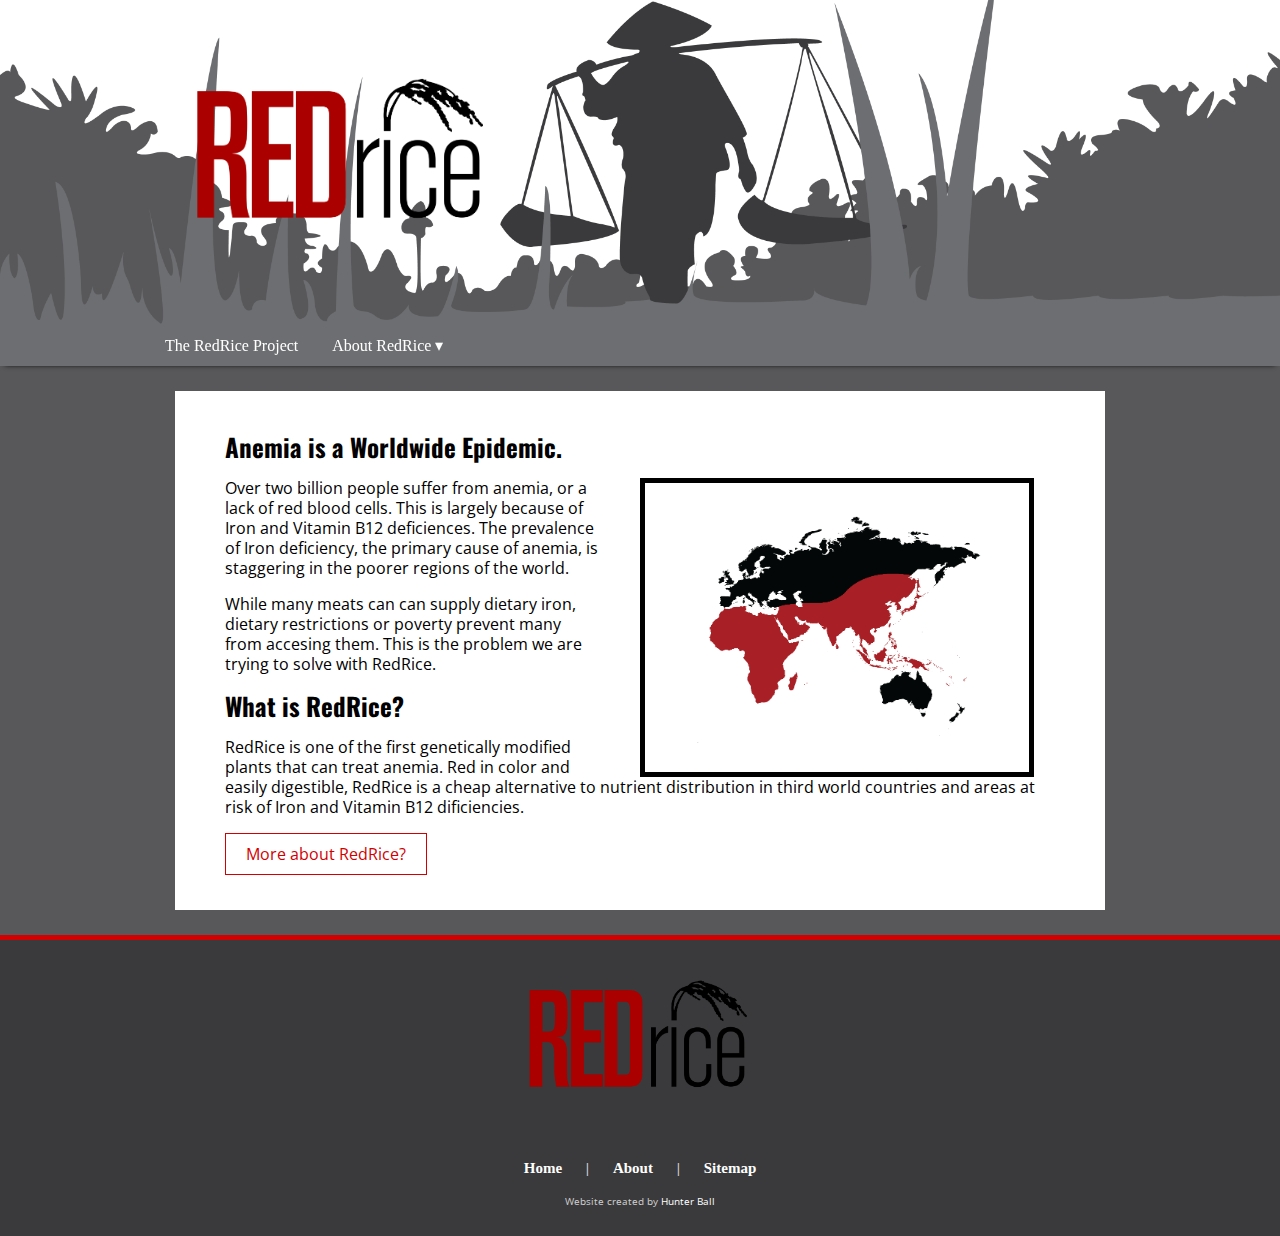
<file: index.html>
<!doctype html>
<html>
	<head>
		<!--
		Website designed and Developed by Hunter Ely Ball
		Contact me at:
		469-247-7904 
		Hunter@HunterBall.net
		-->
		<title>Home | RedRice Project</title>
		<link rel = "stylesheet" type = "text/css" href = "style.css">
		<link href="https://fonts.googleapis.com/css?family=Open+Sans:400,700|Oswald:400,700" rel="stylesheet">
		<meta name="viewport" content="width=device-width, initial-scale=1.0">
	</head>
	<body>
		<header class = "header-fruit">
			<img class = "third" src = "images/RedRiceLogo.png">
		</header>
		<div class = "nav">
			<a class = "logo" href = "index.html">The RedRice Project</a>
			<div class = "dropdown desktop">
				<a href = "about.html">About RedRice &#9662;</a>
				<div class = "content">
					<a href = "about.html">What is RedRice?</a>
					<a href = "science.html">How is RedRice created?</a>
					<a href = "importance.html">Why is RedRice Important?</a>
				</div>
			</div>
			<a class = "mobile" href = "about.html">About RedRice</a>
			<div class = "clear"></div>
		</div>
		<div class = "container gray">
			<div class = "container-s white">
				<h2>Anemia is a Worldwide Epidemic.</h2>
				<p><img style = "margin-left: 5%" class = "container-image half right" src = "images/WorldSmall.png">Over two billion people suffer from anemia, or a lack of red blood cells. This is largely because of Iron and Vitamin B12 deficiences. The prevalence of Iron deficiency, the primary cause of anemia, is staggering in the poorer regions of the world.<span class = "mobile"> above</span><span class = "desktop"></span></p>
				<p>While many meats can can supply dietary iron, dietary restrictions or poverty prevent many from accesing them. This is the problem we are trying to solve with RedRice.</p>
				<h2>What is RedRice?</h2>
				<p>RedRice is one of the first genetically modified plants that can treat anemia. Red in color and easily digestible, RedRice is a cheap alternative to nutrient distribution in third world countries and areas at risk of Iron and Vitamin B12 dificiencies.</p>
				<a class = "button" href = "about.html">More about RedRice?</a>
			</div>
		</div>
		<footer>
			<img class = "fourth" src = "images/RedRiceLogo.png">
			<h6 class = "footer-menu"><a href = "index.html">Home</a>  |  <a href = "about.html">About</a>  |  <a href = "join.html">Sitemap</a></h6>
			<p class = "small">Website created by <a class = "small" href = "https://hunterball.net">Hunter Ball</a></p>
		</footer>
	</body>
</html>
</file>
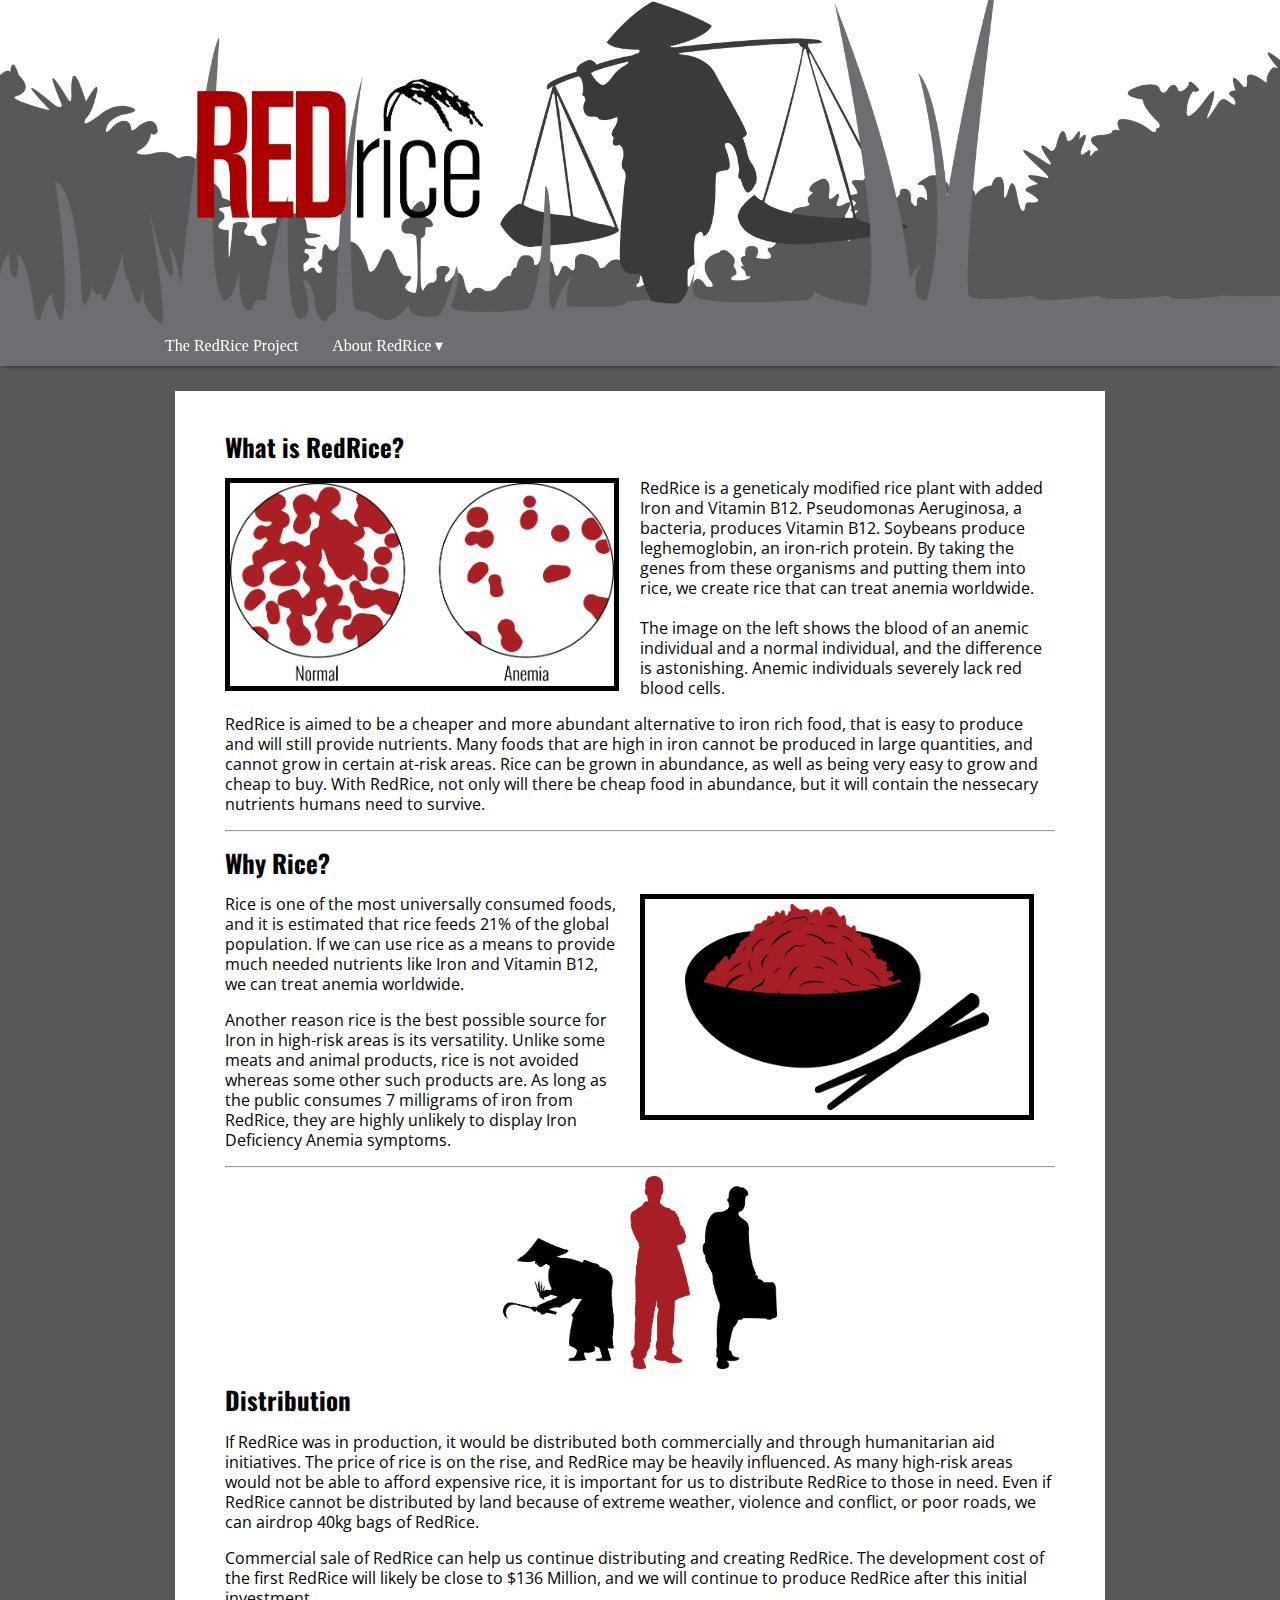
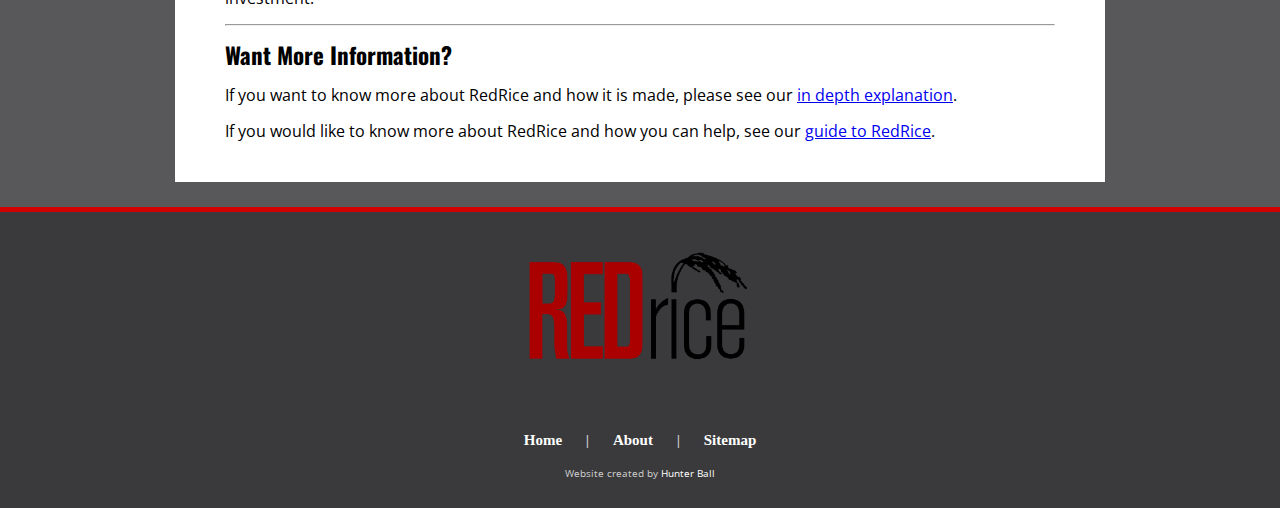
<file: about.html>
<!doctype html>
<html>
	<head>
		<!--
		Website designed and Developed by Hunter Ball
		Contact me at:
		469-247-7904 
		Hunter@HunterBall.net
		-->
		<title>About RedRice | RedRice Project</title>
		<link rel = "stylesheet" type = "text/css" href = "style.css">
		<link href="https://fonts.googleapis.com/css?family=Open+Sans:400,700|Oswald:400,700" rel="stylesheet">
		<meta name="viewport" content="width=device-width, initial-scale=1.0">
	</head>
	<body>
		<header class = "header-fruit">
			<img class = "third" src = "images/RedRiceLogo.png">
		</header>
		<div class = "nav">
			<a class = "logo" href = "index.html">The RedRice Project</a>
			<div class = "dropdown desktop">
				<a href = "about.html">About RedRice &#9662;</a>
				<div class = "content">
					<a href = "about.html">What is RedRice?</a>
					<a href = "science.html">How is RedRice created?</a>
					<a href = "importance.html">Why is RedRice Important?</a>
				</div>
			</div>
			<a class = "mobile" href = "about.html">About RedRice</a>
			<div class = "clear"></div>
		</div>
		<div class = "container gray">
			<div class = "container-s white">
				<h2>What is RedRice?</h2>
				<p><img style = "margin-right: 2.5%;" class = "container-image half left" src = "images/Blood Cells.png">RedRice is a geneticaly modified rice plant with added Iron and Vitamin B12. Pseudomonas Aeruginosa, a bacteria, produces Vitamin B12. Soybeans produce leghemoglobin, an iron-rich protein. By taking the genes from these organisms and putting them into rice, we create rice that can treat anemia worldwide.<br><br>The image <span class = "desktop">on the left</span> <span class = "mobile">above</span> shows the blood of an anemic individual and a normal individual, and the difference is astonishing. Anemic individuals severely lack red blood cells.</p>
				<p>RedRice is aimed to be a cheaper and more abundant alternative to iron rich food, that is easy to produce and will still provide nutrients. Many foods that are high in iron cannot be produced in large quantities, and cannot grow in certain at-risk areas. Rice can be grown in abundance, as well as being very easy to grow and cheap to buy. With RedRice, not only will there be cheap food in abundance, but it will contain the nessecary nutrients humans need to survive.</p><hr>
				<h2>Why Rice?</h2>
				<p><img style = "margin-left: 2.5%; padding: 5px 40px;" class = "container-image half right" src = "images/Rice & Chopsticks.png">Rice is one of the most universally consumed foods, and it is estimated that rice feeds 21% of the global population. If we can use rice as a means to provide much needed nutrients like Iron and Vitamin B12, we can treat anemia worldwide.</p>
				<p>Another reason rice is the best possible source for Iron in high-risk areas is its versatility. Unlike some meats and animal products, rice is not avoided whereas some other such products are. As long as the public consumes 7 milligrams of iron from RedRice, they are highly unlikely to display Iron Deficiency Anemia symptoms.</p><hr>
				<img style = "width: 33%; margin: 0 auto; display: block" src = "images/People.png">
				<h2>Distribution</h2>
				<p>If RedRice was in production, it would be distributed both commercially and through humanitarian aid initiatives. The price of rice is on the rise, and RedRice may be heavily influenced. As many high-risk areas would not be able to afford expensive rice, it is important for us to distribute RedRice to those in need. Even if RedRice cannot be distributed by land because of extreme weather, violence and conflict, or poor roads, we can airdrop 40kg bags of RedRice.</p>
				<p>Commercial sale of RedRice can help us continue distributing and creating RedRice. The development cost of the first RedRice will likely be close to $136 Million, and we will continue to produce RedRice after this initial investment.</p><hr>
				<h3>Want More Information?</h3>
				<p>If you want to know more about RedRice and how it is made, please see our <a href = "science.html">in depth explanation</a>.</p>
				<p>If you would like to know more about RedRice and how you can help, see our <a href = "importance.html">guide to RedRice</a>.</p>
			</div>
		</div>
		<footer>
			<img class = "fourth" src = "images/RedRiceLogo.png">
			<h6 class = "footer-menu"><a href = "index.html">Home</a>  |  <a href = "about.html">About</a>  |  <a href = "join.html">Sitemap</a></h6>
			<p class = "small">Website created by <a class = "small" href = "https://hunterball.net">Hunter Ball</a></p>
		</footer>
	</body>
</html>
</file>
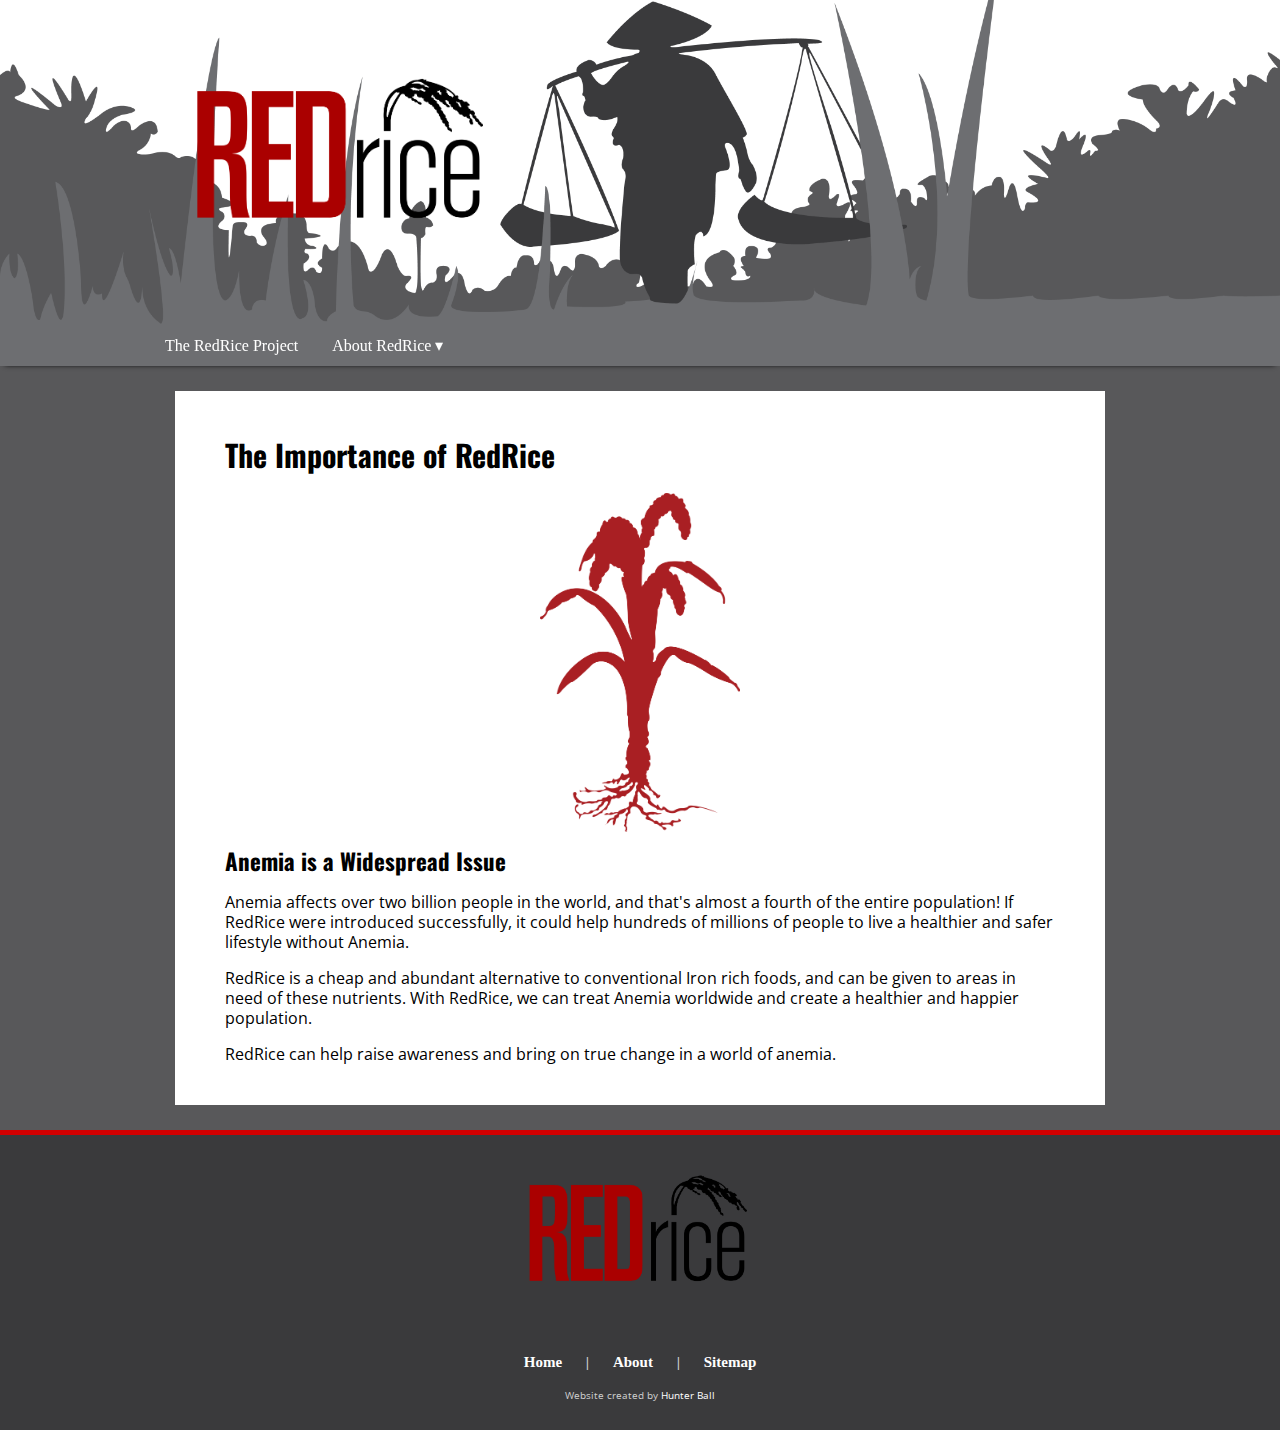
<file: importance.html>
<!doctype html>
<html>
	<head>
		<!--
		Website designed and Developed by Hunter Ball
		Contact me at:
		469-247-7904 
		Hunter@HunterBall.net
		-->
		<title>The Importance of RedRice</title>
		<link rel = "stylesheet" type = "text/css" href = "style.css">
		<link href="https://fonts.googleapis.com/css?family=Open+Sans:400,700|Oswald:400,700" rel="stylesheet">
		<meta name="viewport" content="width=device-width, initial-scale=1.0">
	</head>
	<body>
		<header class = "header-fruit">
			<img class = "third" src = "images/RedRiceLogo.png">
		</header>
		<div class = "nav">
			<a class = "logo" href = "index.html">The RedRice Project</a>
			<div class = "dropdown desktop">
				<a href = "about.html">About RedRice &#9662;</a>
				<div class = "content">
					<a href = "about.html">What is RedRice?</a>
					<a href = "science.html">How is RedRice created?</a>
					<a href = "importance.html">Why is RedRice Important?</a>
				</div>
			</div>
			<a class = "mobile" href = "about.html">About RedRice</a>
			<div class = "clear"></div>
		</div>
		<div class = "container gray">
			<div class = "container-s white">
				<h1>The Importance of RedRice</h1>
				<img src = "images/Rice Plant.png" class = "fourth" style = "display: block; margin: 0 auto">
				<h3>Anemia is a Widespread Issue</h3>
				<p>Anemia affects over two billion people in the world, and that's almost a fourth of the entire population! If RedRice were introduced successfully, it could help hundreds of millions of people to live a healthier and safer lifestyle without Anemia.</p>
				<p>RedRice is a cheap and abundant alternative to conventional Iron rich foods, and can be given to areas in need of these nutrients. With RedRice, we can treat Anemia worldwide and create a healthier and happier population.</p>
				<p>RedRice can help raise awareness and bring on true change in a world of anemia.</p>
				<p></p>
			</div>
		</div>
		<footer>
			<img class = "fourth" src = "images/RedRiceLogo.png">
			<h6 class = "footer-menu"><a href = "index.html">Home</a>  |  <a href = "about.html">About</a>  |  <a href = "join.html">Sitemap</a></h6>
			<p class = "small">Website created by <a class = "small" href = "https://hunterball.net">Hunter Ball</a></p>
		</footer>
	</body>
</html>
</file>
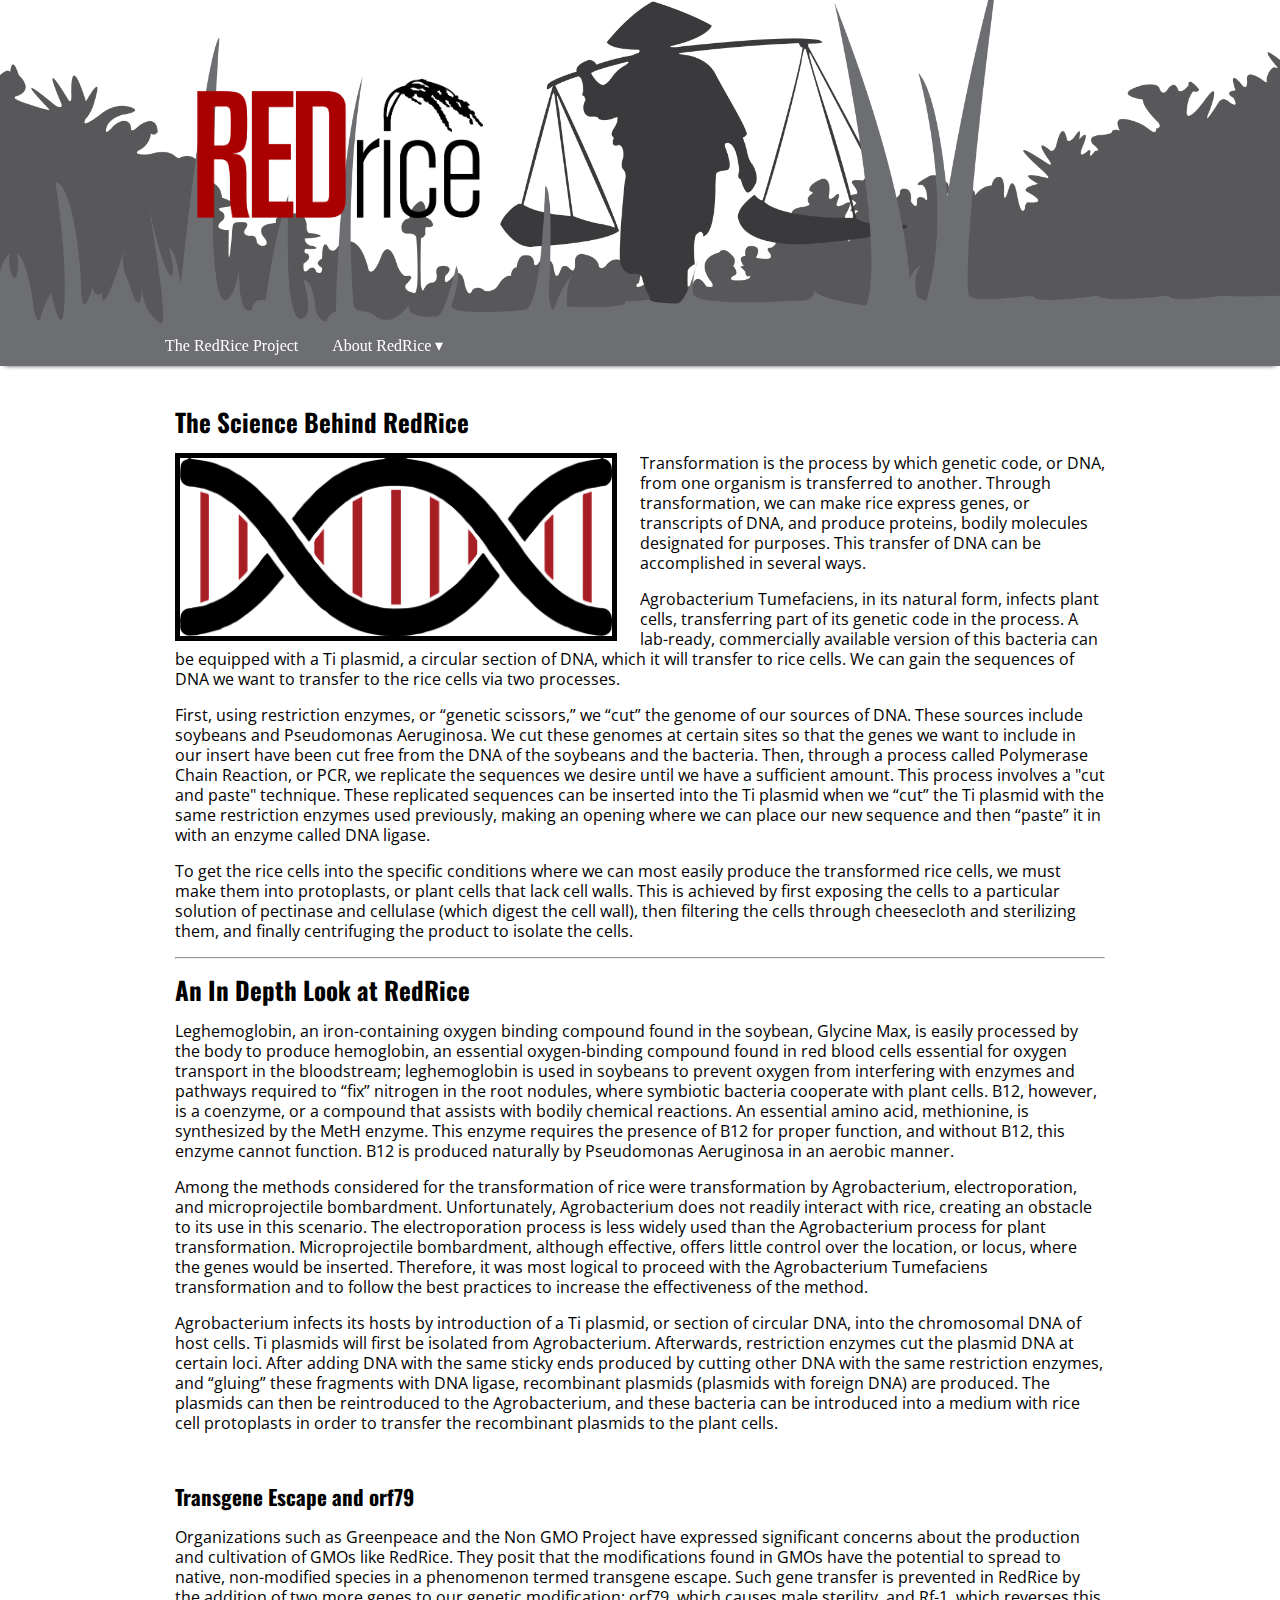
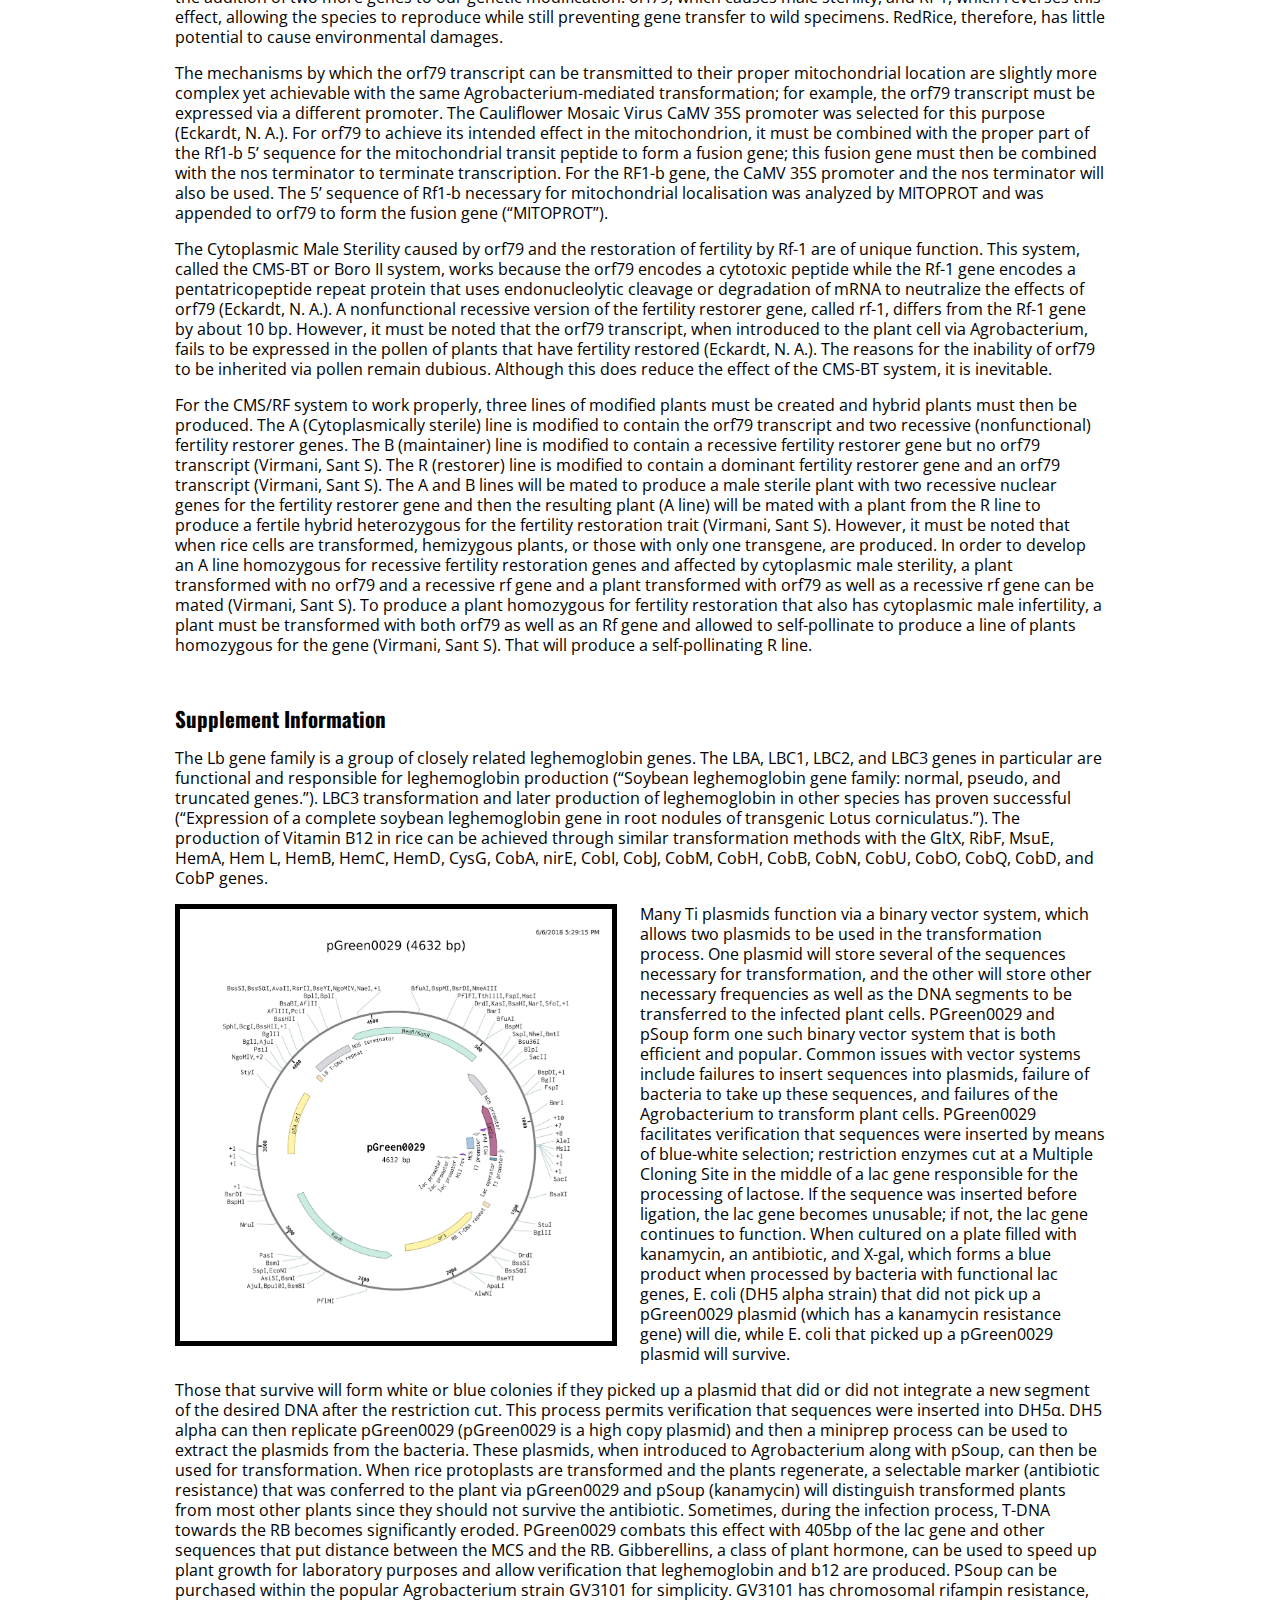
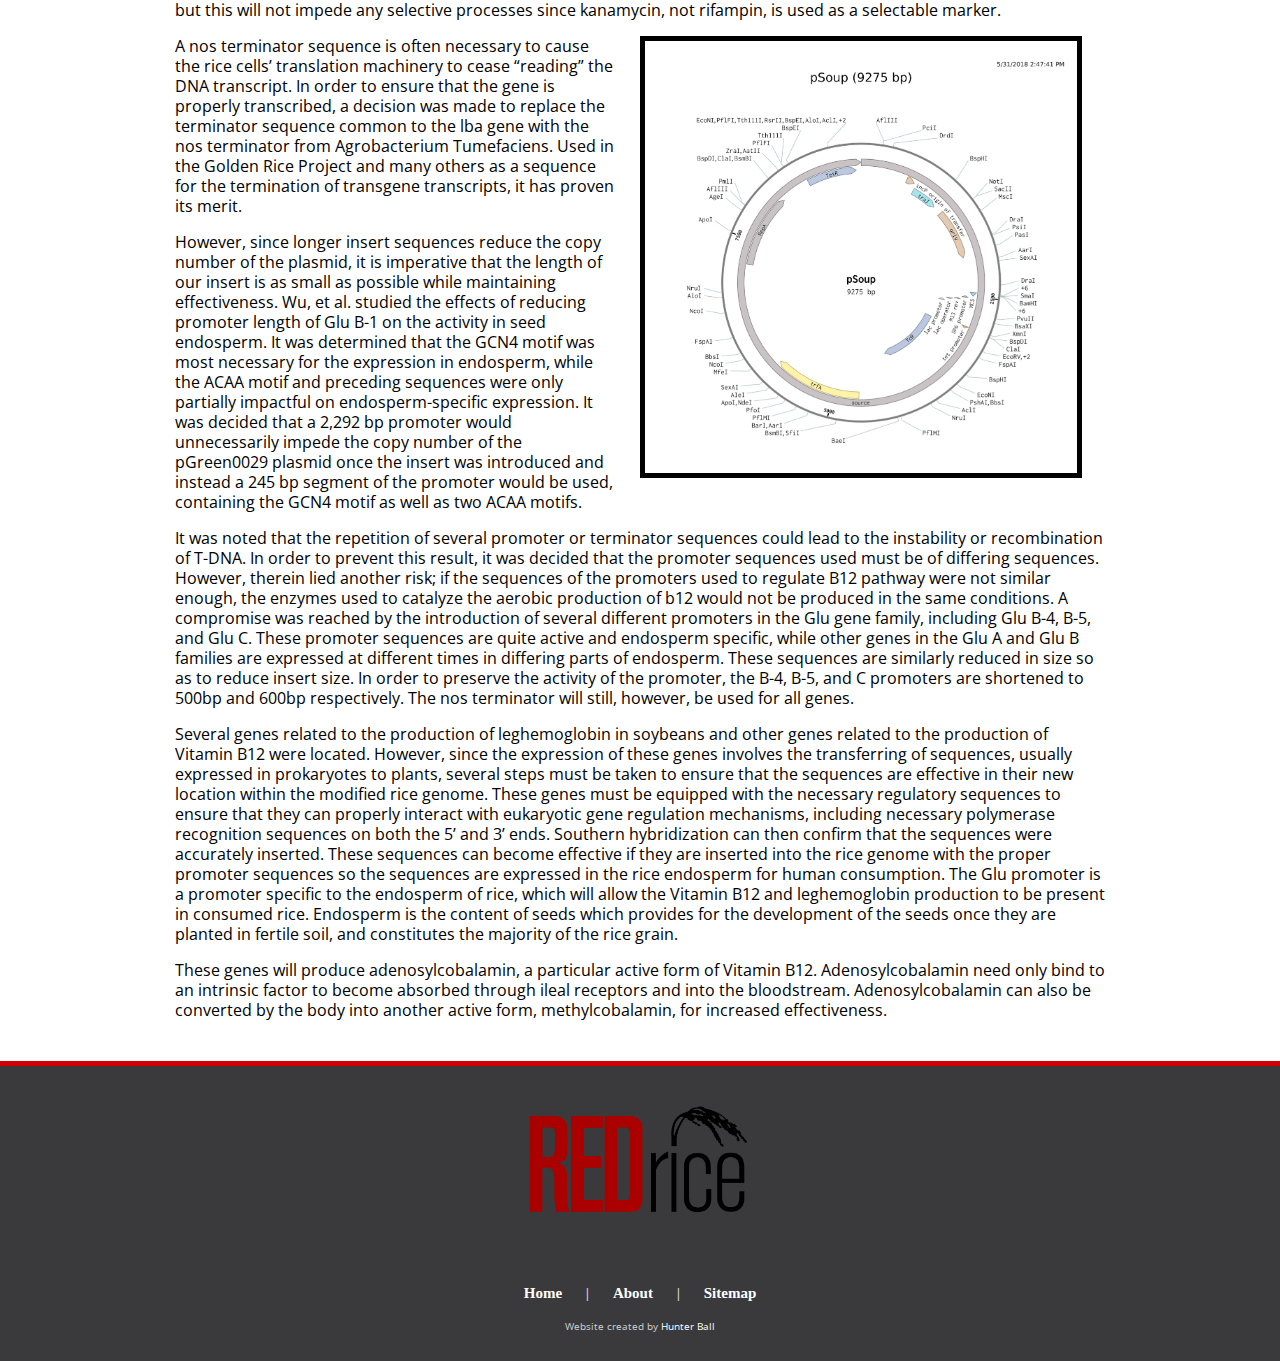
<file: science.html>
<!doctype html>
<html>
	<head>
		<!--
		Website designed and Developed by Hunter Ball
		Contact me at:
		469-247-7904 
		Hunter@HunterBall.net
		-->
		<title>The Science Behind RedRice</title>
		<link rel = "stylesheet" type = "text/css" href = "style.css">
		<link href="https://fonts.googleapis.com/css?family=Open+Sans:400,700|Oswald:400,700" rel="stylesheet">
		<meta name="viewport" content="width=device-width, initial-scale=1.0">
	</head>
	<body>
		<header class = "header-fruit">
			<img class = "third" src = "images/RedRiceLogo.png">
		</header>
		<div class = "nav">
			<a class = "logo" href = "index.html">The RedRice Project</a>
			<div class = "dropdown desktop">
				<a href = "about.html">About RedRice &#9662;</a>
				<div class = "content">
					<a href = "about.html">What is RedRice?</a>
					<a href = "science.html">How is RedRice created?</a>
					<a href = "importance.html">Why is RedRice Important?</a>
				</div>
			</div>
			<a class = "mobile" href = "about.html">About RedRice</a>
			<div class = "clear"></div>
		</div>
		<div class = "container white">
			<h2>The Science Behind RedRice</h2>
			<p><img style = "margin-right: 2.5%;" class = "container-image half left" src = "images/DNA.png">Transformation is the process by which genetic code, or DNA, from one organism is transferred to another. Through transformation, we can make rice express genes, or transcripts of DNA, and produce proteins, bodily molecules designated for purposes. This transfer of DNA can be accomplished in several ways.</p>
			<p>Agrobacterium Tumefaciens, in its natural form, infects plant cells, transferring part of its genetic code in the process. A lab-ready, commercially available version of this bacteria can be equipped with a Ti plasmid, a circular section of DNA, which it will transfer to rice cells. We can gain the sequences of DNA we want to transfer to the rice cells via two processes.</p><p>First, using restriction enzymes, or “genetic scissors,” we “cut” the genome of our sources of DNA. These sources include soybeans and Pseudomonas Aeruginosa. We cut these genomes at certain sites so that the genes we want to include in our insert have been cut free from the DNA of the soybeans and the bacteria. Then, through a process called Polymerase Chain Reaction, or PCR, we replicate the sequences we desire until we have a sufficient amount. This process involves a "cut and paste" technique. These replicated sequences can be inserted into the Ti plasmid when we “cut” the Ti plasmid with the same restriction enzymes used previously, making an opening where we can place our new sequence and then “paste” it in with an enzyme called DNA ligase.</p>
			<p>To get the rice cells into the specific conditions where we can most easily produce the transformed rice cells, we must make them into protoplasts, or plant cells that lack cell walls. This is achieved by first exposing the cells to a particular solution of pectinase and cellulase (which digest the cell wall), then filtering the cells through cheesecloth and sterilizing them, and finally centrifuging the product to isolate the cells.</p><hr>
			<h2>An In Depth Look at RedRice</h2>
			<p>Leghemoglobin, an iron-containing oxygen binding compound found in the soybean, Glycine Max, is easily processed by the body to produce hemoglobin, an essential oxygen-binding compound found in red blood cells essential for oxygen transport in the bloodstream; leghemoglobin is used in soybeans to prevent oxygen from interfering with enzymes and pathways required to “fix” nitrogen in the root nodules, where symbiotic bacteria cooperate with plant cells. B12, however, is a coenzyme, or a compound that assists with bodily chemical reactions. An essential amino acid, methionine, is synthesized by the MetH enzyme. This enzyme requires the presence of B12 for proper function, and without B12, this enzyme cannot function. B12 is produced naturally by Pseudomonas Aeruginosa in an aerobic manner.</p>
			<p>Among the methods considered for the transformation of rice were transformation by Agrobacterium, electroporation, and microprojectile bombardment. Unfortunately, Agrobacterium does not readily interact with rice, creating an obstacle to its use in this scenario. The electroporation process is less widely used than the Agrobacterium process for plant transformation. Microprojectile bombardment, although effective, offers little control over the location, or locus, where the genes would be inserted. Therefore, it was most logical to proceed with the Agrobacterium Tumefaciens transformation and to follow the best practices to increase the effectiveness of the method.</p>
			<p>Agrobacterium infects its hosts by introduction of a Ti plasmid, or section of circular DNA, into the chromosomal DNA of host cells. Ti plasmids will first be isolated from Agrobacterium. Afterwards, restriction enzymes cut the plasmid DNA at certain loci. After adding DNA with the same sticky ends produced by cutting other DNA with the same restriction enzymes, and “gluing” these fragments with DNA ligase, recombinant plasmids (plasmids with foreign DNA) are produced. The plasmids can then be reintroduced to the Agrobacterium, and these bacteria can be introduced into a medium with rice cell protoplasts in order to transfer the recombinant plasmids to the plant cells.</p><br>
			<h4>Transgene Escape and orf79</h4>
			<p>Organizations such as Greenpeace and the Non GMO Project have expressed significant concerns about the production and cultivation of GMOs like RedRice. They posit that the modifications found in GMOs have the potential to spread to native, non-modified species in a phenomenon termed transgene escape. Such gene transfer is prevented in RedRice by the addition of two more genes to our genetic modification: orf79, which causes male sterility, and Rf-1, which reverses this effect, allowing the species to reproduce while still preventing gene transfer to wild specimens. RedRice, therefore, has little potential to cause environmental damages.</p>
			<p>The mechanisms by which the orf79 transcript can be transmitted to their proper mitochondrial location are slightly more complex yet achievable with the same Agrobacterium-mediated transformation; for example, the orf79 transcript must be expressed via a different promoter. The Cauliflower Mosaic Virus CaMV 35S promoter was selected for this purpose (Eckardt, N. A.). For orf79 to achieve its intended effect in the mitochondrion, it must be combined with the proper part of the Rf1-b 5’ sequence for the mitochondrial transit peptide to form a fusion gene; this fusion gene must then be combined with the nos terminator to terminate transcription. For the RF1-b gene, the CaMV 35S promoter and the nos terminator will also be used. The 5’ sequence of Rf1-b necessary for mitochondrial localisation was analyzed by MITOPROT and was appended to orf79 to form the fusion gene (“MITOPROT”).</p>
			<p>The Cytoplasmic Male Sterility caused by orf79 and the restoration of fertility by Rf-1 are of unique function. This system, called the CMS-BT or Boro II system, works because the orf79 encodes a cytotoxic peptide while the Rf-1 gene encodes a pentatricopeptide repeat protein that uses endonucleolytic cleavage or degradation of mRNA to neutralize the effects of orf79 (Eckardt, N. A.). A nonfunctional recessive version of the fertility restorer gene, called rf-1, differs from the Rf-1 gene by about 10 bp. However, it must be noted that the orf79 transcript, when introduced to the plant cell via Agrobacterium, fails to be expressed in the pollen of plants that have fertility restored (Eckardt, N. A.). The reasons for the inability of orf79 to be inherited via pollen remain dubious. Although this does reduce the effect of the CMS-BT system, it is inevitable.</p>
			<p>For the CMS/RF system to work properly, three lines of modified plants must be created and hybrid plants must then be produced. The A (Cytoplasmically sterile) line is modified to contain the orf79 transcript and two recessive (nonfunctional) fertility restorer genes. The B (maintainer) line is modified to contain a recessive fertility restorer gene but no orf79 transcript (Virmani, Sant S). The R (restorer) line is modified to contain a dominant fertility restorer gene and an orf79 transcript (Virmani, Sant S). The A and B lines will be mated to produce a male sterile plant with two recessive nuclear genes for the fertility restorer gene and then the resulting plant (A line) will be mated with a plant from the R line to produce a fertile hybrid heterozygous for the fertility restoration trait (Virmani, Sant S). However, it must be noted that when rice cells are transformed, hemizygous plants, or those with only one transgene, are produced. In order to develop an A line homozygous for recessive fertility restoration genes and affected by cytoplasmic male sterility, a plant transformed with no orf79 and a recessive rf gene and a plant transformed with orf79 as well as a recessive rf gene can be mated (Virmani, Sant S). To produce a plant homozygous for fertility restoration that also has cytoplasmic male infertility, a plant must be transformed with both orf79 as well as an Rf gene and allowed to self-pollinate to produce a line of plants homozygous for the gene (Virmani, Sant S). That will produce a self-pollinating R line.</p><br>
			<h4>Supplement Information</h4>
			<p>The Lb gene family is a group of closely related leghemoglobin genes. The LBA, LBC1, LBC2, and LBC3 genes in particular are functional and responsible for leghemoglobin production (“Soybean leghemoglobin gene family: normal, pseudo, and truncated genes.”). LBC3 transformation and later production of leghemoglobin in other species has proven successful (“Expression of a complete soybean leghemoglobin gene in root nodules of transgenic Lotus corniculatus.”). The production of Vitamin B12 in rice can be achieved through similar transformation methods with the GltX, RibF, MsuE, HemA, Hem L, HemB, HemC, HemD, CysG, CobA, nirE, CobI, CobJ, CobM, CobH, CobB, CobN, CobU, CobO, CobQ, CobD, and CobP genes.</p>
			<p><img style = "margin-right: 2.5%;" class = "container-image half left" src = "images/pGreen.png">Many Ti plasmids function via a binary vector system, which allows two plasmids to be used in the transformation process. One plasmid will store several of the sequences necessary for transformation, and the other will store other necessary frequencies as well as the DNA segments to be transferred to the infected plant cells. PGreen0029 and pSoup form one such binary vector system that is both efficient and popular. Common issues with vector systems include failures to insert sequences into plasmids, failure of bacteria to take up these sequences, and failures of the Agrobacterium to transform plant cells. PGreen0029 facilitates verification that sequences were inserted by means of blue-white selection; restriction enzymes cut at a Multiple Cloning Site in the middle of a lac gene responsible for the processing of lactose. If the sequence was inserted before ligation, the lac gene becomes unusable; if not, the lac gene continues to function. When cultured on a plate filled with kanamycin, an antibiotic, and X-gal, which forms a blue product when processed by bacteria with functional lac genes, E. coli (DH5 alpha strain) that did not pick up a pGreen0029 plasmid (which has a kanamycin resistance gene) will die, while E. coli that picked up a pGreen0029 plasmid will survive.</p>
			<p>Those that survive will form white or blue colonies if they picked up a plasmid that did or did not integrate a new segment of the desired DNA after the restriction cut. This process permits verification that sequences were inserted into DH5α. DH5 alpha can then replicate pGreen0029 (pGreen0029 is a high copy plasmid) and then a miniprep process can be used to extract the plasmids from the bacteria. These plasmids, when introduced to Agrobacterium along with pSoup, can then be used for transformation. When rice protoplasts are transformed and the plants regenerate, a selectable marker (antibiotic resistance) that was conferred to the plant via pGreen0029 and pSoup (kanamycin) will distinguish transformed plants from most other plants since they should not survive the antibiotic. Sometimes, during the infection process, T-DNA towards the RB becomes significantly eroded. PGreen0029 combats this effect with 405bp of the lac gene and other sequences that put distance between the MCS and the RB. Gibberellins, a class of plant hormone, can be used to speed up plant growth for laboratory purposes and allow verification that leghemoglobin and b12 are produced. PSoup can be purchased within the popular Agrobacterium strain GV3101 for simplicity. GV3101 has chromosomal rifampin resistance, but this will not impede any selective processes since kanamycin, not rifampin, is used as a selectable marker.</p>
			<p><img style = "margin-left: 2.5%;" class = "container-image half right" src = "images/pSoup.png">A nos terminator sequence is often necessary to cause the rice cells’ translation machinery to cease “reading” the DNA transcript. In order to ensure that the gene is properly transcribed, a decision was made to replace the terminator sequence common to the lba gene with the nos terminator from Agrobacterium Tumefaciens. Used in the Golden Rice Project and many others as a sequence for the termination of transgene transcripts, it has proven its merit.</p>
			<p>However, since longer insert sequences reduce the copy number of the plasmid, it is imperative that the length of our insert is as small as possible while maintaining effectiveness. Wu, et al. studied the effects of reducing promoter length of Glu B-1 on the activity in seed endosperm. It was determined that the GCN4 motif was most necessary for the expression in endosperm, while the ACAA motif and preceding sequences were only partially impactful on endosperm-specific expression. It was decided that a 2,292 bp promoter would unnecessarily impede the copy number of the pGreen0029 plasmid once the insert was introduced and instead a 245 bp segment of the promoter would be used, containing the GCN4 motif as well as two ACAA motifs.</p>
			<p>It was noted that the repetition of several promoter or terminator sequences could lead to the instability or recombination of T-DNA. In order to prevent this result, it was decided that the promoter sequences used must be of differing sequences. However, therein lied another risk; if the sequences of the promoters used to regulate B12 pathway were not similar enough, the enzymes used to catalyze the aerobic production of b12 would not be produced in the same conditions. A compromise was reached by the introduction of several different promoters in the Glu gene family, including Glu B-4, B-5, and Glu C. These promoter sequences are quite active and endosperm specific, while other genes in the Glu A and Glu B families are expressed at different times in differing parts of endosperm. These sequences are similarly reduced in size so as to reduce insert size. In order to preserve the activity of the promoter, the B-4, B-5, and C promoters are shortened to 500bp and 600bp respectively. The nos terminator will still, however, be used for all genes.</p>
			<p>Several genes related to the production of leghemoglobin in soybeans and other genes related to the production of Vitamin B12 were located. However, since the expression of these genes involves the transferring of sequences, usually expressed in prokaryotes to plants, several steps must be taken to ensure that the sequences are effective in their new location within the modified rice genome. These genes must be equipped with the necessary regulatory sequences to ensure that they can properly interact with eukaryotic gene regulation mechanisms, including necessary polymerase recognition sequences on both the 5’ and 3’ ends. Southern hybridization can then confirm that the sequences were accurately inserted. These sequences can become effective if they are inserted into the rice genome with the proper promoter sequences so the sequences are expressed in the rice endosperm for human consumption. The Glu promoter is a promoter specific to the endosperm of rice, which will allow the Vitamin B12 and leghemoglobin production to be present in consumed rice. Endosperm is the content of seeds which provides for the development of the seeds once they are planted in fertile soil, and constitutes the majority of the rice grain.</p>
			<p>These genes will produce adenosylcobalamin, a particular active form of Vitamin B12. Adenosylcobalamin need only bind to an intrinsic factor to become absorbed through ileal receptors and into the bloodstream. Adenosylcobalamin can also be converted by the body into another active form, methylcobalamin, for increased effectiveness.</p>
		</div>
		<footer>
			<img class = "fourth" src = "images/RedRiceLogo.png">
			<h6 class = "footer-menu"><a href = "index.html">Home</a>  |  <a href = "about.html">About</a>  |  <a href = "join.html">Sitemap</a></h6>
			<p class = "small">Website created by <a class = "small" href = "https://hunterball.net">Hunter Ball</a></p>
		</footer>
	</body>
</html>
</file>
<file: style.css>
html, body {
	margin: 0;
	padding: 0;
	line-height: 1.25;
}
h1, h2, h3, h4 {
	font-family: "Oswald";
}
h1 {
		font-size: 30px;
		font-weight: 700;
	}
h2 {
		font-size: 25px;
		font-weight: 700;
	}
h3 {
		font-size: 23px;
		font-weight: 700;
	}
h4 {
		font-size: 21px;
		font-weight: 700;
	}
h5 {
		font-size: 19px;
		font-weight: 700;
	}
h6 {
		font-size: 15px;
	}
p, .button, input, option, select, span {
	font-size: 16px;
	font-family: "Open Sans", sans-serif;
}
h2, h3, h4, h5, h6 {
	margin: 15px 0;
}
form {
	margin: 10px;
}
input, select, option {
	padding: 5px;
	border: 1px solid #0A5B86;
	border-radius: 0;
	box-sizing: border-box;
	width: 100%;
}
input {
	display: block;
	margin: 0 0 10px 0;
}
input.large-text {
	height: 100px;
	line-height: 100px;
}
select {
	background-color: #0A5B86;
	color: white;
	border: 1px solid white;
}
option {
	background-color: white;
	color: black;
}
option:hover {
	background-color: rgba(10, 91, 134, 0.5);
}
input[type = "submit"] {
	background-color: white;
	color: black;
	border: 2px solid black;
	border-radius: 0;
}
input[type = "submit"]:hover {
	cursor: pointer;
}

/*Navigation*/
.nav {
	box-shadow: 0 4px 5px -5px black;
	background-color: #6D6E71;
	padding: 0 150px;
	position: sticky;
	top: -1px;
}
.nav a {
	display: inline-block;
	padding: 10px 15px;
	text-decoration: none;
	color: #ffffff;
}
.nav a:hover {
	background-color: #58585A;
	cursor: pointer;
}
.dropdown {
	display: inline-block;
}
.dropdown .content {
	display: none;
	position: absolute;
	background-color: #3a3a3c;
	color: #0A5B86;
	max-width: 300px;
	box-shadow: 1px 1px 5px black;
}
.dropdown .content a {
	display: block;
	color: white;
	padding: 5px 10px;
}
.dropdown .content a:hover {
	background-color: #3a3a3c;
	color: #a0a0a0;
}
.dropdown:hover .content {
	display: block;
}

/*Headers*/
header {
	padding: 50px 175px;
	background-color: white;
	color: #303030;
}
header img {
	background-color: transparent;
	padding: 15px;
}
.header-fruit {
	background-color: white;
	background-image: url("images/RedRiceSplash.png");
	background-position: right center;
	background-
	color: #303030;
	background-size: cover;
}

/*Main*/
.container {
	padding: 25px 175px;
}
.container-s {
	padding: 25px 50px;
}
.container-image {
	box-sizing: border-box;
	border: 5px solid black;
	background-color: white;
}
.button {
	display: inline-block;
	text-decoration: none;
	padding: 10px 20px;
	transition: 0.25s;
	margin-right: 10px;
	margin-bottom: 10px;
}
.button:hover {
	cursor: pointer;
}
.gray {
	background-color: #58585a;
	color: white;
}
.gray .button {
	border: 1px solid #58585a;
	color: black;
}
.gray .button:hover {
	background-color: #d20000;
	color: white;
}
.white {
	background-color: white;
	color: black;
}
.white .button {
	border: 1px solid #d20000;
	color: #d20000;
}
.white .button:hover {
	background-color: #d20000;
	color: white;
}
.red {
	background-color: #d20000;
	color: white;
}
.red .button {
	border: 1px solid white;
	color: white;
}
.red .button:hover {
	background-color: white;
	color: #d20000;
}

/*Footer*/
footer {
	border-top: 5px solid #d20000;
	padding: 10px 175px;
	background-color: #3a3a3c;
	color: #d0d0d0;
	text-align: center;
}
footer * {
	line-height: 1;
	margin: 20px 0;
}
footer .small {
	font-size: 10px;
}
footer a {
	text-decoration: none;
	color: white;
}
footer a:hover {
	color: #d20000;
	cursor: pointer;
}
.footer-menu * {
	margin: 20px;
}

/*Utilities*/
.half {
	width: 47.5%;
	margin-right: 2.5%;
}
.third {
	width: 31.5%;
	margin-right: 1.5%;
}
.fourth {
	width: 24%;
	margin-right: 1%;
}
.left {
	float: left;
}
.right {
	float: right;
}
.clear {
	clear: both;
}
.mobile {
	display: none !important;
}

/*Media Queries*/
@media screen and (max-width: 900px) {
	header {
		padding: 50px 75px;
	}
	.nav {
		padding: 0 50px;
	}
	.nav a {
		padding: 15px;
	}
	footer {
		padding: 50px 75px;
	}
	.container {
		padding: 15px 75px;
	}
	.container-s {
		padding: 15px 40px;
	}
	.fourth {
		width: 30%;
		margin: 1.5%;
	}
}
@media screen and (max-width: 600px) {
	.mobile {
		display: initial !important;
	}
	h1 {
		font-size: 30px;
	}
	h2 {
		font-size: 25px;
	}
	h3 {
		font-size: 23px;
	}
	h4 {
		font-size: 21px;
	}
	h5 {
		font-size: 19px;
	}
	h6 {
		font-size: 15px;
	}
	p, .button, input, option, select, span {
	font-size: 16px;
	}
	header {
		padding: 20px 50px;
		text-align: center;
	}
	.nav {
		padding: 0;
		position: initial;
	}
	.nav a {
		display: block;
		padding: 10px 15px;
	}
	footer {
		padding: 25px 15px;
	}
	.container {
		padding: 15px 25px;
	}
	.container-s {
		padding: 15px 15px;
	}
	.button {
		display: block;
		text-align: center;
	}
	header img {
		background-color: white;
		border: 2.5px solid #800000;
	}
	.nav a {
		display: block !important;
		float:none;
		text-align: center;
	}
	.dropdown {
		position: initial;
		display: block;
		text-align: center;
		padding: 0;
	}
	.dropdown .content {
		margin: 0;
		display: block;
		position: initial;
		max-width: none;
	}
	.dropdown .content * {
		font-size: 14px;
	}
	.half {
		width: 97.5%;
		margin-right: 2.5%;
	}
	.fourth {
		width: 47.5%;
		margin-right: 2.5%;
	}
	.desktop {
		display: none;
	}
}
@media screen and (max-width: 350px) {
	header {
		text-align: center;
	}
	.third, .fourth {
		width: 75%;
		margin: 2.5%;
	}
}
</file>
